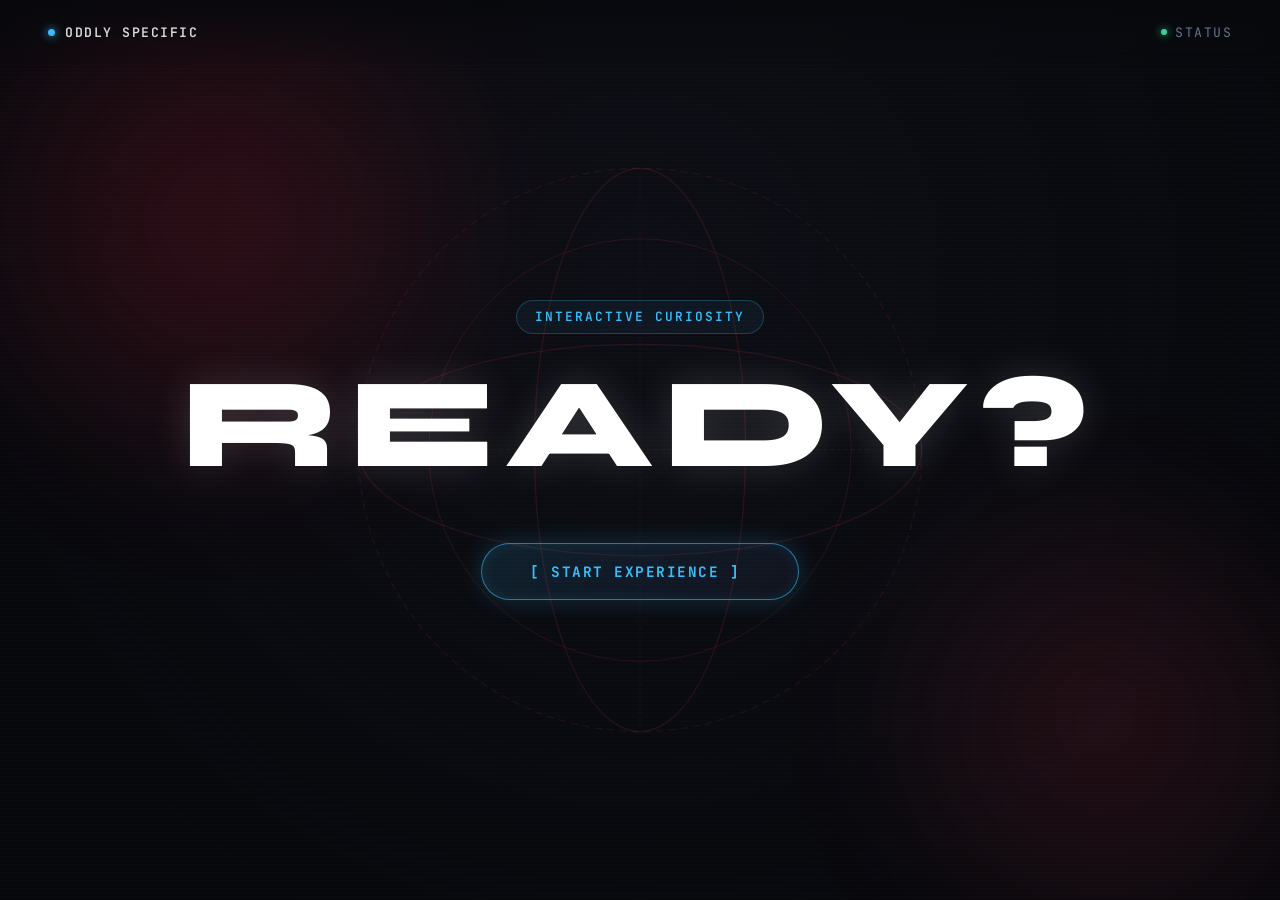
<file: projects/03-web/oddly-specific/src/main/resources/web/index.html>
<!DOCTYPE html>
<html lang="en">
<head>
    <meta charset="UTF-8">
    <meta name="viewport" content="width=device-width, initial-scale=1.0, viewport-fit=cover">
    <title>Oddly Specific - Interactive Web Experience</title>
    <meta name="description" content="A playful, strange, and technically intriguing interactive web experiment.">
    <!-- Google Fonts: Syne for headlines, Inter for body, JetBrains Mono for accents -->
    <link rel="preconnect" href="https://fonts.googleapis.com">
    <link rel="preconnect" href="https://fonts.gstatic.com" crossorigin>
    <link href="https://fonts.googleapis.com/css2?family=Inter:wght@400;500;600;700&family=JetBrains+Mono:wght@400;600;700&family=Syne:wght@700;800&display=swap" rel="stylesheet">
    <link rel="stylesheet" href="css/style.css">
</head>
<body>
    <!-- Viewport Container (Full 100dvh viewport) -->
    <div class="viewport-stage">

        <!-- Ambient Background Layers -->
        <div class="glow-top-left" aria-hidden="true"></div>
        <div class="glow-bottom-right" aria-hidden="true"></div>
        <div class="scanline-overlay" aria-hidden="true"></div>

        <!-- Wireframe Globe Vector Abstraction -->
        <div class="globe-bg" aria-hidden="true">
            <svg viewBox="0 0 800 800" fill="none" xmlns="http://www.w3.org/2000/svg">
                <circle cx="400" cy="400" r="320" stroke="rgba(239, 68, 68, 0.12)" stroke-width="1.5" stroke-dasharray="8 6"/>
                <circle cx="400" cy="400" r="240" stroke="rgba(239, 68, 68, 0.18)" stroke-width="1"/>
                <ellipse cx="400" cy="400" rx="320" ry="120" stroke="rgba(239, 68, 68, 0.15)" stroke-width="1.5"/>
                <ellipse cx="400" cy="400" rx="120" ry="320" stroke="rgba(239, 68, 68, 0.15)" stroke-width="1.5"/>
                <path d="M 80 400 L 720 400" stroke="rgba(239, 68, 68, 0.12)" stroke-width="1" stroke-dasharray="4 4"/>
                <path d="M 400 80 L 400 720" stroke="rgba(239, 68, 68, 0.12)" stroke-width="1" stroke-dasharray="4 4"/>
            </svg>
        </div>

        <!-- Minimal Top Identity Bar -->
        <header class="top-bar">
            <div class="brand">
                <span class="brand-dot"></span>
                <span class="brand-title">ODDLY SPECIFIC</span>
            </div>
            <div class="status-indicator">
                <span class="status-dot"></span>
                <span class="status-text">STATUS</span>
                <span id="session-tag" style="display:none;"></span>
            </div>
        </header>

        <!-- Main Viewport Content Area -->
        <main class="content-viewport">

            <!-- STATE 1: LANDING SCREEN -->
            <section id="state-landing" class="stage-view active" aria-labelledby="landing-heading">
                <div class="view-center">
                    <div class="eyebrow-pill">INTERACTIVE CURIOSITY</div>
                    <h1 id="landing-heading" class="hero-title">READY?</h1>
                    <p class="hero-lead"></p>

                    <div class="action-wrap">
                        <button id="btn-start" class="btn-cyber-primary" type="button" aria-label="Start Experience">
                            <span class="btn-text">[ START EXPERIENCE ]</span>
                            <span class="btn-glow"></span>
                        </button>
                    </div>
                </div>
            </section>

            <!-- STATE 2: CHALLENGE SCREEN -->
            <section id="state-challenge" class="stage-view" aria-labelledby="challenge-title">
                <div class="view-center challenge-center">
                    <div class="challenge-header">
                        <span class="challenge-category" id="challenge-type-tag">CHALLENGE</span>
                        <h2 id="challenge-title" class="challenge-heading">Loading Challenge...</h2>
                        <p id="challenge-instructions" class="challenge-desc"></p>
                    </div>
                    
                    <div id="challenge-interactive-area" class="challenge-stage">
                        <!-- Rendered dynamically by app.js -->
                    </div>
                </div>
            </section>

            <!-- STATE 3: SECURITY ALERT / ANALYSIS SCREEN -->
            <section id="state-analysis" class="stage-view" aria-label="Analysis in progress">
                <div class="view-center analysis-center">
                    <div class="alert-icon-wrap" aria-hidden="true">
                        <svg class="alert-triangle-icon" viewBox="0 0 24 24" fill="none" stroke="currentColor" stroke-width="2">
                            <path d="M10.29 3.86L1.82 18a2 2 0 001.71 3h16.94a2 2 0 001.71-3L13.71 3.86a2 2 0 00-3.42 0z"/>
                            <line x1="12" y1="9" x2="12" y2="13"/>
                            <line x1="12" y1="17" x2="12.01" y2="17"/>
                        </svg>
                    </div>

                    <div class="alert-subhead">SECURITY ALERT</div>
                    <h1 class="hacked-title">YOU GOT <span class="accent-red">HACKED.</span></h1>
                    <div class="analyzing-label">ANALYZING YOUR DEVICE...</div>

                    <div class="meter-wrapper">
                        <div class="meter-bar-track">
                            <div class="meter-bar-fill" id="analysis-progress"></div>
                        </div>
                        <span class="meter-readout" id="analysis-percent">0%</span>
                    </div>

                    <div class="analysis-feed" id="analysis-feed" aria-live="polite">
                        <!-- Staged analysis log output -->
                    </div>
                </div>
            </section>

            <!-- STATE 4: REVEAL SCREEN (Hidden intermediary step, maps directly to prank) -->
            <section id="state-reveal" class="stage-view" aria-labelledby="reveal-heading" style="display:none !important;">
                <div class="view-center">
                    <h2 id="reveal-heading">REVEALING</h2>
                    <span id="reveal-status"></span>
                </div>
            </section>

            <!-- STATE 5: PRANK SCREEN -->
            <section id="state-prank" class="stage-view" aria-labelledby="prank-heading">
                <div class="view-center prank-center">
                    <div class="prank-subhead">JUST KIDDING...</div>
                    <h1 id="prank-heading" class="prank-hero-title">YOU GOT <span class="accent-pink">PRANKED.</span></h1>
                    <p class="prank-reassurance">Relax! Nothing on your device was accessed.</p>
                    
                    <div class="prank-action">
                        <button id="btn-explain" class="btn-pill-glow" type="button">
                            <span>SO, WHAT ACTUALLY HAPPENED?</span>
                            <span class="arrow">&rarr;</span>
                        </button>
                    </div>
                </div>
            </section>

            <!-- STATE 6: EXPLANATION / REVEAL SCREEN -->
            <section id="state-explanation" class="stage-view" aria-labelledby="explain-heading">
                <div class="view-center explain-center">
                    <h2 id="explain-heading" class="explain-title">WHAT ACTUALLY HAPPENED?</h2>

                    <div class="explain-grid">
                        <article class="explain-card">
                            <div class="card-num">01</div>
                            <div class="card-body">
                                <h3>HTTP Connection IP</h3>
                                <p>The server can see the connection IP associated with standard HTTP headers and network routing. This is standard internet routing behavior.</p>
                            </div>
                        </article>

                        <article class="explain-card">
                            <div class="card-num">02</div>
                            <div class="card-body">
                                <h3>Browser Geolocation</h3>
                                <p>Displayed location comes from IP Geolocation routing and browser permission coordinates (if granted). If denied, standard network region data is used.</p>
                            </div>
                        </article>

                        <article class="explain-card">
                            <div class="card-num">03</div>
                            <div class="card-body">
                                <h3>Zero Storage &amp; Privacy</h3>
                                <p>Your session data is strictly ephemeral and held in-memory. Nothing was hacked, penetrated, scanned, or saved to disk.</p>
                            </div>
                        </article>
                    </div>

                    <div class="explain-action">
                        <button id="btn-restart" class="btn-cyber-primary" type="button">
                            <span>[ TRY ANOTHER EXPERIENCE ]</span>
                        </button>
                    </div>
                </div>
            </section>

        </main>
    </div>

    <script src="js/app.js"></script>
</body>
</html>
</file>
<file: projects/03-web/oddly-specific/src/main/resources/web/css/style.css>
/* ==========================================================================
   ODDLY SPECIFIC - UI/UX DESIGN SYSTEM & EXPERIMENTAL VISUAL SYSTEM
   ========================================================================== */

:root {
    --bg-dark: #07080c;
    --bg-surface: rgba(14, 17, 24, 0.7);
    --bg-surface-elevated: rgba(20, 24, 36, 0.85);
    
    --border-subtle: rgba(255, 255, 255, 0.08);
    --border-accent-red: rgba(255, 30, 56, 0.5);
    --border-accent-pink: rgba(255, 59, 92, 0.6);
    --border-accent-cyan: rgba(56, 189, 248, 0.6);
    
    --text-main: #ffffff;
    --text-muted: #94a3b8;
    --text-dim: #64748b;
    
    --red-hacked: #ff1e38;
    --red-glow: rgba(255, 30, 56, 0.7);
    --pink-prank: #ff3b5c;
    --pink-glow: rgba(255, 59, 92, 0.7);
    --cyan-accent: #38bdf8;
    --cyan-glow: rgba(56, 189, 248, 0.35);
    --green-success: #34d399;
    
    --font-head: 'Syne', sans-serif;
    --font-body: 'Inter', -apple-system, system-ui, sans-serif;
    --font-mono: 'JetBrains Mono', monospace;
    
    --radius-sm: 6px;
    --radius-md: 12px;
    --radius-pill: 50px;
    
    --ease-smooth: cubic-bezier(0.16, 1, 0.3, 1);
    --ease-out-back: cubic-bezier(0.34, 1.56, 0.64, 1);
}

/* Reset & Base Full-Screen Setup */
*, *::before, *::after {
    box-sizing: border-box;
    margin: 0;
    padding: 0;
}

html, body {
    width: 100%;
    min-height: 100dvh;
    background-color: var(--bg-dark);
    color: var(--text-main);
    font-family: var(--font-body);
    font-size: 16px;
    line-height: 1.5;
    overflow-x: hidden;
    -webkit-font-smoothing: antialiased;
}

/* Full Viewport Container */
.viewport-stage {
    position: relative;
    width: 100vw;
    min-height: 100dvh;
    display: flex;
    flex-direction: column;
    overflow: hidden;
    background: radial-gradient(circle at 50% 30%, #0d0e15 0%, var(--bg-dark) 80%);
}

/* Ambient Lighting & Particle FX */
.glow-top-left {
    position: absolute;
    top: -100px;
    left: -100px;
    width: clamp(350px, 50vw, 650px);
    height: clamp(350px, 50vw, 650px);
    background: radial-gradient(circle, rgba(255, 30, 56, 0.16) 0%, transparent 70%);
    filter: blur(50px);
    pointer-events: none;
    z-index: 1;
}

.glow-bottom-right {
    position: absolute;
    bottom: -100px;
    right: -100px;
    width: clamp(300px, 45vw, 550px);
    height: clamp(300px, 45vw, 550px);
    background: radial-gradient(circle, rgba(255, 59, 92, 0.12) 0%, transparent 70%);
    filter: blur(50px);
    pointer-events: none;
    z-index: 1;
}

.scanline-overlay {
    position: absolute;
    inset: 0;
    background: linear-gradient(to bottom, rgba(255, 255, 255, 0.015) 50%, transparent 50%);
    background-size: 100% 4px;
    pointer-events: none;
    z-index: 2;
    opacity: 0.6;
}

/* Wireframe Globe Background Vector */
.globe-bg {
    position: absolute;
    top: 50%;
    left: 50%;
    transform: translate(-50%, -50%);
    width: clamp(320px, 55vw, 750px);
    height: clamp(320px, 55vw, 750px);
    pointer-events: none;
    z-index: 1;
    opacity: 0.85;
    animation: slowPulseGlobe 8s ease-in-out infinite alternate;
}

@keyframes slowPulseGlobe {
    0% { transform: translate(-50%, -50%) scale(0.98); opacity: 0.7; }
    100% { transform: translate(-50%, -50%) scale(1.02); opacity: 0.95; }
}

/* Top Identity Header */
.top-bar {
    position: fixed;
    top: 0;
    left: 0;
    right: 0;
    display: flex;
    justify-content: space-between;
    align-items: center;
    padding: clamp(14px, 2.5vh, 24px) clamp(20px, 4vw, 48px);
    z-index: 20;
    font-family: var(--font-mono);
    font-size: clamp(0.7rem, 1.2vw, 0.82rem);
    letter-spacing: 1.5px;
    background: linear-gradient(to bottom, rgba(7, 8, 12, 0.8), transparent);
    backdrop-filter: blur(8px);
}

.brand {
    display: flex;
    align-items: center;
    gap: 10px;
    color: rgba(255, 255, 255, 0.85);
    font-weight: 600;
}

.brand-dot {
    width: 7px;
    height: 7px;
    background-color: var(--cyan-accent);
    border-radius: 50%;
    box-shadow: 0 0 10px var(--cyan-accent);
}

.status-indicator {
    display: flex;
    align-items: center;
    gap: 8px;
    color: var(--text-dim);
}

.status-dot {
    width: 6px;
    height: 6px;
    background-color: var(--green-success);
    border-radius: 50%;
    box-shadow: 0 0 8px var(--green-success);
}

/* Main Viewport Content Layout */
.content-viewport {
    position: relative;
    z-index: 10;
    flex: 1;
    width: 100%;
    display: flex;
    align-items: center;
    justify-content: center;
    padding: clamp(60px, 10vh, 100px) clamp(16px, 4vw, 40px);
}

/* Stage View Visibility & Smooth Transitions */
.stage-view {
    width: 100%;
    display: none;
    opacity: 0;
    transform: scale(0.97);
    transition: opacity 0.45s var(--ease-smooth), transform 0.45s var(--ease-smooth);
}

.stage-view.active {
    display: flex;
    flex-direction: column;
    align-items: center;
    justify-content: center;
    opacity: 1;
    transform: scale(1);
}

.view-center {
    width: 100%;
    max-width: 900px;
    margin: 0 auto;
    text-align: center;
    display: flex;
    flex-direction: column;
    align-items: center;
    justify-content: center;
}

/* --------------------------------------------------------------------------
   STATE 1: LANDING SCREEN
   -------------------------------------------------------------------------- */
.eyebrow-pill {
    display: inline-block;
    font-family: var(--font-mono);
    font-size: clamp(0.7rem, 1vw, 0.8rem);
    font-weight: 600;
    color: var(--cyan-accent);
    background: rgba(56, 189, 248, 0.06);
    border: 1px solid rgba(56, 189, 248, 0.25);
    padding: 6px 18px;
    border-radius: var(--radius-pill);
    margin-bottom: clamp(20px, 3vh, 32px);
    letter-spacing: 2px;
}

.hero-title {
    font-family: var(--font-head);
    font-size: clamp(3.8rem, 10vw, 8.5rem);
    font-weight: 800;
    letter-spacing: clamp(4px, 1vw, 10px);
    color: var(--text-main);
    line-height: 1;
    margin-bottom: clamp(16px, 2vh, 24px);
    text-shadow: 0 0 40px rgba(255, 255, 255, 0.15);
}

.hero-lead {
    font-size: clamp(0.95rem, 1.5vw, 1.2rem);
    color: var(--text-muted);
    max-width: 520px;
    margin-bottom: clamp(28px, 4vh, 44px);
}

.action-wrap {
    display: flex;
    justify-content: center;
}

/* Cyber Primary Button Styling */
.btn-cyber-primary {
    display: inline-flex;
    align-items: center;
    justify-content: center;
    gap: 10px;
    position: relative;
    background: linear-gradient(135deg, rgba(56, 189, 248, 0.12), rgba(129, 140, 248, 0.06));
    color: var(--cyan-accent);
    border: 1.5px solid var(--border-accent-cyan);
    padding: clamp(16px, 2vh, 20px) clamp(36px, 4vw, 48px);
    font-family: var(--font-mono);
    font-size: clamp(0.9rem, 1.1vw, 1.05rem);
    font-weight: 700;
    letter-spacing: 1.5px;
    border-radius: var(--radius-pill);
    cursor: pointer;
    overflow: hidden;
    transition: all 0.3s var(--ease-smooth);
    box-shadow: 0 0 25px rgba(56, 189, 248, 0.2), inset 0 0 15px rgba(56, 189, 248, 0.1);
    min-height: 52px;
}

.btn-cyber-primary:hover {
    background: var(--cyan-accent);
    color: #07080c;
    border-color: var(--cyan-accent);
    box-shadow: 0 0 45px rgba(56, 189, 248, 0.7);
    transform: translateY(-2px);
}

.btn-cyber-primary:active {
    transform: translateY(1px);
}

.btn-cyber-primary:focus-visible {
    outline: 2px solid var(--cyan-accent);
    outline-offset: 4px;
}

/* --------------------------------------------------------------------------
   STATE 2: CHALLENGE SCREEN
   -------------------------------------------------------------------------- */
.challenge-center {
    max-width: 720px;
    background: var(--bg-surface-elevated);
    border: 1px solid var(--border-subtle);
    border-radius: var(--radius-md);
    padding: clamp(24px, 4vh, 40px);
    backdrop-filter: blur(16px);
    box-shadow: 0 20px 60px rgba(0, 0, 0, 0.6);
}

.challenge-header {
    margin-bottom: 24px;
    border-bottom: 1px solid var(--border-subtle);
    padding-bottom: 16px;
    width: 100%;
}

.challenge-category {
    font-family: var(--font-mono);
    font-size: 0.75rem;
    font-weight: 700;
    color: var(--cyan-accent);
    background: rgba(56, 189, 248, 0.1);
    padding: 4px 12px;
    border-radius: var(--radius-sm);
    letter-spacing: 1px;
}

.challenge-heading {
    font-family: var(--font-head);
    font-size: clamp(1.6rem, 3vw, 2.4rem);
    margin-top: 10px;
    margin-bottom: 6px;
}

.challenge-desc {
    color: var(--text-muted);
    font-size: clamp(0.85rem, 1.2vw, 1rem);
}

.challenge-stage {
    min-height: 220px;
    width: 100%;
    display: flex;
    flex-direction: column;
    align-items: center;
    justify-content: center;
}

/* Interactive Elements (Reaction, Memory, Don't Click, Evasive, Slider, Number) */
.reaction-target {
    width: 100%;
    max-width: 440px;
    height: 180px;
    border-radius: var(--radius-md);
    display: flex;
    justify-content: center;
    align-items: center;
    font-family: var(--font-mono);
    font-size: clamp(1.1rem, 2vw, 1.3rem);
    font-weight: 700;
    cursor: pointer;
    user-select: none;
    transition: all 0.2s ease;
}

.reaction-target.waiting { background: #450a0a; border: 1.5px solid #ef4444; color: #fca5a5; }
.reaction-target.ready { background: #064e3b; border: 1.5px solid #10b981; color: #6ee7b7; box-shadow: 0 0 30px rgba(16, 185, 129, 0.3); }
.reaction-target.clicked { background: var(--bg-dark); border: 1.5px solid var(--cyan-accent); color: var(--cyan-accent); }

.memory-pad-grid { display: grid; grid-template-columns: repeat(2, 110px); gap: 16px; }
.memory-pad-btn { width: 110px; height: 110px; border-radius: var(--radius-md); border: 1px solid rgba(255, 255, 255, 0.1); cursor: pointer; opacity: 0.35; transition: all 0.15s ease; }
.memory-pad-btn:active, .memory-pad-btn.active { opacity: 1; transform: scale(0.94); box-shadow: 0 0 25px currentColor; }
.pad-c { background: #38bdf8; color: #38bdf8; }
.pad-m { background: #f43f5e; color: #f43f5e; }
.pad-y { background: #fbbf24; color: #fbbf24; }
.pad-g { background: #34d399; color: #34d399; }

.dont-click-trigger {
    background: linear-gradient(135deg, rgba(239, 68, 68, 0.25), rgba(185, 28, 28, 0.15));
    color: #fff;
    border: 1.5px solid #f87171;
    padding: 18px 44px;
    font-family: var(--font-head);
    font-size: 1.2rem;
    font-weight: 700;
    border-radius: var(--radius-pill);
    cursor: pointer;
    box-shadow: 0 0 30px rgba(248, 113, 113, 0.3);
    transition: all 0.2s ease;
}

.dont-click-trigger:hover {
    background: #f87171;
    color: #000;
    box-shadow: 0 0 45px rgba(248, 113, 113, 0.6);
}

.timer-countdown { font-family: var(--font-mono); font-size: 2.5rem; font-weight: 700; color: #fbbf24; margin-top: 16px; }

.evasive-container { position: relative; width: 100%; height: 220px; border: 1px dashed var(--border-subtle); border-radius: var(--radius-md); overflow: hidden; }
.evasive-target-btn { position: absolute; transition: left 0.15s var(--ease-smooth), top 0.15s var(--ease-smooth); }

.slider-wrapper { width: 100%; max-width: 440px; }
.precision-range { width: 100%; margin: 20px 0; accent-color: var(--cyan-accent); cursor: pointer; }
.precision-readout { font-family: var(--font-mono); font-size: 2rem; color: var(--cyan-accent); font-weight: 700; }

.sequence-flex { display: flex; gap: 12px; flex-wrap: wrap; justify-content: center; }
.sequence-num-btn { width: 54px; height: 54px; font-family: var(--font-mono); font-size: 1.3rem; font-weight: 700; border-radius: var(--radius-md); border: 1.5px solid var(--border-accent-cyan); background: rgba(56, 189, 248, 0.06); color: var(--text-main); cursor: pointer; transition: all 0.2s ease; }
.sequence-num-btn.correct { background: var(--green-success); color: #000; border-color: var(--green-success); }

/* --------------------------------------------------------------------------
   STATE 3: SECURITY ALERT / HACKED STATE (Matching Reference Image 2)
   -------------------------------------------------------------------------- */
.analysis-center {
    position: relative;
    z-index: 5;
}

.alert-icon-wrap {
    margin-bottom: clamp(12px, 2vh, 20px);
}

.alert-triangle-icon {
    width: clamp(40px, 6vw, 56px);
    height: clamp(40px, 6vw, 56px);
    color: var(--red-hacked);
    filter: drop-shadow(0 0 15px var(--red-glow));
    animation: pulseIcon 2s ease-in-out infinite;
}

@keyframes pulseIcon {
    0%, 100% { transform: scale(1); opacity: 1; }
    50% { transform: scale(0.92); opacity: 0.8; }
}

.alert-subhead {
    font-family: var(--font-mono);
    font-size: clamp(0.75rem, 1.2vw, 0.9rem);
    font-weight: 700;
    color: var(--red-hacked);
    letter-spacing: clamp(3px, 0.8vw, 6px);
    margin-bottom: clamp(12px, 2vh, 18px);
    text-transform: uppercase;
}

.hacked-title {
    font-family: var(--font-head);
    font-size: clamp(2.8rem, 8.5vw, 6.8rem);
    font-weight: 800;
    letter-spacing: clamp(2px, 0.6vw, 6px);
    line-height: 1.05;
    margin-bottom: clamp(16px, 2.5vh, 24px);
    color: #ffffff;
    text-shadow: 0 0 30px rgba(255, 255, 255, 0.1);
}

.hacked-title .accent-red {
    color: var(--red-hacked);
    text-shadow: 0 0 35px var(--red-glow), 0 0 70px rgba(255, 30, 56, 0.4);
    animation: subtleGlitch 4s ease-in-out infinite alternate;
}

@keyframes subtleGlitch {
    0%, 94%, 100% { transform: none; opacity: 1; }
    95% { transform: skewX(-4deg) translateX(2px); opacity: 0.9; }
    97% { transform: skewX(3deg) translateX(-2px); opacity: 1; }
}

.analyzing-label {
    font-family: var(--font-mono);
    font-size: clamp(0.75rem, 1.1vw, 0.85rem);
    color: var(--text-muted);
    letter-spacing: 3px;
    margin-bottom: clamp(16px, 2.5vh, 24px);
    text-transform: uppercase;
}

/* Progress Meter (Image 2 exact style) */
.meter-wrapper {
    display: flex;
    align-items: center;
    justify-content: center;
    gap: 16px;
    width: 100%;
    max-width: clamp(280px, 45vw, 500px);
    margin-bottom: 24px;
}

.meter-bar-track {
    flex: 1;
    height: 6px;
    background: rgba(255, 255, 255, 0.08);
    border-radius: 4px;
    overflow: hidden;
    border: 1px solid rgba(255, 255, 255, 0.05);
}

.meter-bar-fill {
    height: 100%;
    width: 0%;
    background: linear-gradient(90deg, #ff1e38, #ff5c72);
    box-shadow: 0 0 16px var(--red-hacked);
    transition: width 0.4s var(--ease-smooth);
    border-radius: 4px;
}

.meter-readout {
    font-family: var(--font-mono);
    font-size: clamp(0.8rem, 1.1vw, 0.9rem);
    font-weight: 700;
    color: rgba(255, 255, 255, 0.85);
    min-width: 42px;
    text-align: right;
}

.analysis-feed {
    font-family: var(--font-mono);
    font-size: 0.8rem;
    color: var(--red-hacked);
    opacity: 0.8;
    min-height: 24px;
}

.analysis-line {
    animation: lineFadeIn 0.3s forwards;
}

@keyframes lineFadeIn {
    from { opacity: 0; transform: translateY(4px); }
    to { opacity: 1; transform: translateY(0); }
}

/* --------------------------------------------------------------------------
   STATE 4: PRANK SCREEN (Matching Reference Image 2 Bottom)
   -------------------------------------------------------------------------- */
.prank-center {
    position: relative;
    z-index: 5;
}

.prank-subhead {
    font-family: var(--font-mono);
    font-size: clamp(0.75rem, 1.2vw, 0.9rem);
    font-weight: 700;
    color: var(--text-muted);
    letter-spacing: clamp(3px, 0.8vw, 6px);
    margin-bottom: clamp(14px, 2vh, 20px);
    text-transform: uppercase;
}

.prank-hero-title {
    font-family: var(--font-head);
    font-size: clamp(2.8rem, 8.5vw, 6.8rem);
    font-weight: 800;
    letter-spacing: clamp(2px, 0.6vw, 6px);
    line-height: 1.05;
    margin-bottom: clamp(14px, 2vh, 22px);
    color: #ffffff;
    text-shadow: 0 0 30px rgba(255, 255, 255, 0.15);
}

.prank-hero-title .accent-pink {
    color: var(--pink-prank);
    text-shadow: 0 0 35px var(--pink-glow), 0 0 70px rgba(255, 59, 92, 0.4);
}

.prank-reassurance {
    font-size: clamp(0.95rem, 1.4vw, 1.15rem);
    color: var(--text-muted);
    margin-bottom: clamp(28px, 4vh, 44px);
    max-width: 480px;
}

.prank-action {
    display: flex;
    justify-content: center;
}

/* Premium Pill Button (Image 2 style) */
.btn-pill-glow {
    display: inline-flex;
    align-items: center;
    justify-content: center;
    gap: 14px;
    background: linear-gradient(135deg, rgba(255, 59, 92, 0.12), rgba(220, 38, 38, 0.06));
    border: 1.5px solid var(--border-accent-pink);
    color: #ffffff;
    padding: clamp(16px, 2vh, 20px) clamp(36px, 4vw, 48px);
    border-radius: var(--radius-pill);
    font-family: var(--font-mono);
    font-size: clamp(0.88rem, 1.15vw, 1rem);
    font-weight: 700;
    letter-spacing: 1.2px;
    cursor: pointer;
    transition: all 0.3s var(--ease-smooth);
    box-shadow: 0 0 30px rgba(255, 59, 92, 0.25), inset 0 0 15px rgba(255, 59, 92, 0.1);
    min-height: 52px;
}

.btn-pill-glow .arrow {
    font-size: 1.15rem;
    transition: transform 0.25s var(--ease-out-back);
    color: var(--pink-prank);
}

.btn-pill-glow:hover {
    background: rgba(255, 59, 92, 0.25);
    border-color: rgba(255, 59, 92, 1);
    box-shadow: 0 0 50px rgba(255, 59, 92, 0.6);
    transform: translateY(-2px);
}

.btn-pill-glow:hover .arrow {
    transform: translateX(6px);
}

.btn-pill-glow:active {
    transform: translateY(1px);
}

.btn-pill-glow:focus-visible {
    outline: 2px solid var(--pink-prank);
    outline-offset: 4px;
}

/* --------------------------------------------------------------------------
   STATE 5: EXPLANATION SCREEN
   -------------------------------------------------------------------------- */
.explain-center {
    max-width: 780px;
}

.explain-title {
    font-family: var(--font-head);
    font-size: clamp(1.8rem, 3.5vw, 2.6rem);
    color: #ffffff;
    margin-bottom: clamp(24px, 4vh, 36px);
}

.explain-grid {
    display: flex;
    flex-direction: column;
    gap: 16px;
    width: 100%;
    margin-bottom: clamp(28px, 4vh, 40px);
}

.explain-card {
    display: flex;
    gap: 18px;
    background: var(--bg-surface-elevated);
    border: 1px solid var(--border-subtle);
    padding: 20px 24px;
    border-radius: var(--radius-md);
    text-align: left;
    transition: all 0.25s ease;
    backdrop-filter: blur(12px);
}

.explain-card:hover {
    border-color: rgba(56, 189, 248, 0.35);
    transform: translateY(-2px);
}

.card-num {
    font-family: var(--font-mono);
    font-size: 1.1rem;
    font-weight: 700;
    color: var(--cyan-accent);
    background: rgba(56, 189, 248, 0.08);
    width: 40px;
    height: 40px;
    border-radius: var(--radius-sm);
    display: flex;
    align-items: center;
    justify-content: center;
    flex-shrink: 0;
}

.card-body h3 {
    font-size: 1.05rem;
    color: #ffffff;
    margin-bottom: 4px;
}

.card-body p {
    font-size: 0.9rem;
    color: var(--text-muted);
    line-height: 1.55;
}

.explain-action {
    display: flex;
    justify-content: center;
}

/* --------------------------------------------------------------------------
   RESPONSIVE MEDIA QUERIES
   -------------------------------------------------------------------------- */
@media (max-width: 768px) {
    .top-bar {
        padding: 14px 20px;
    }
    
    .content-viewport {
        padding: 70px 16px 40px 16px;
    }

    .meter-wrapper {
        max-width: 100%;
    }

    .memory-pad-grid {
        grid-template-columns: repeat(2, 90px);
        gap: 12px;
    }

    .memory-pad-btn {
        width: 90px;
        height: 90px;
    }
}

/* Reduced Motion */
@media (prefers-reduced-motion: reduce) {
    *, *::before, *::after {
        animation-duration: 0.01ms !important;
        animation-iteration-count: 1 !important;
        transition-duration: 0.01ms !important;
    }
}
</file>
